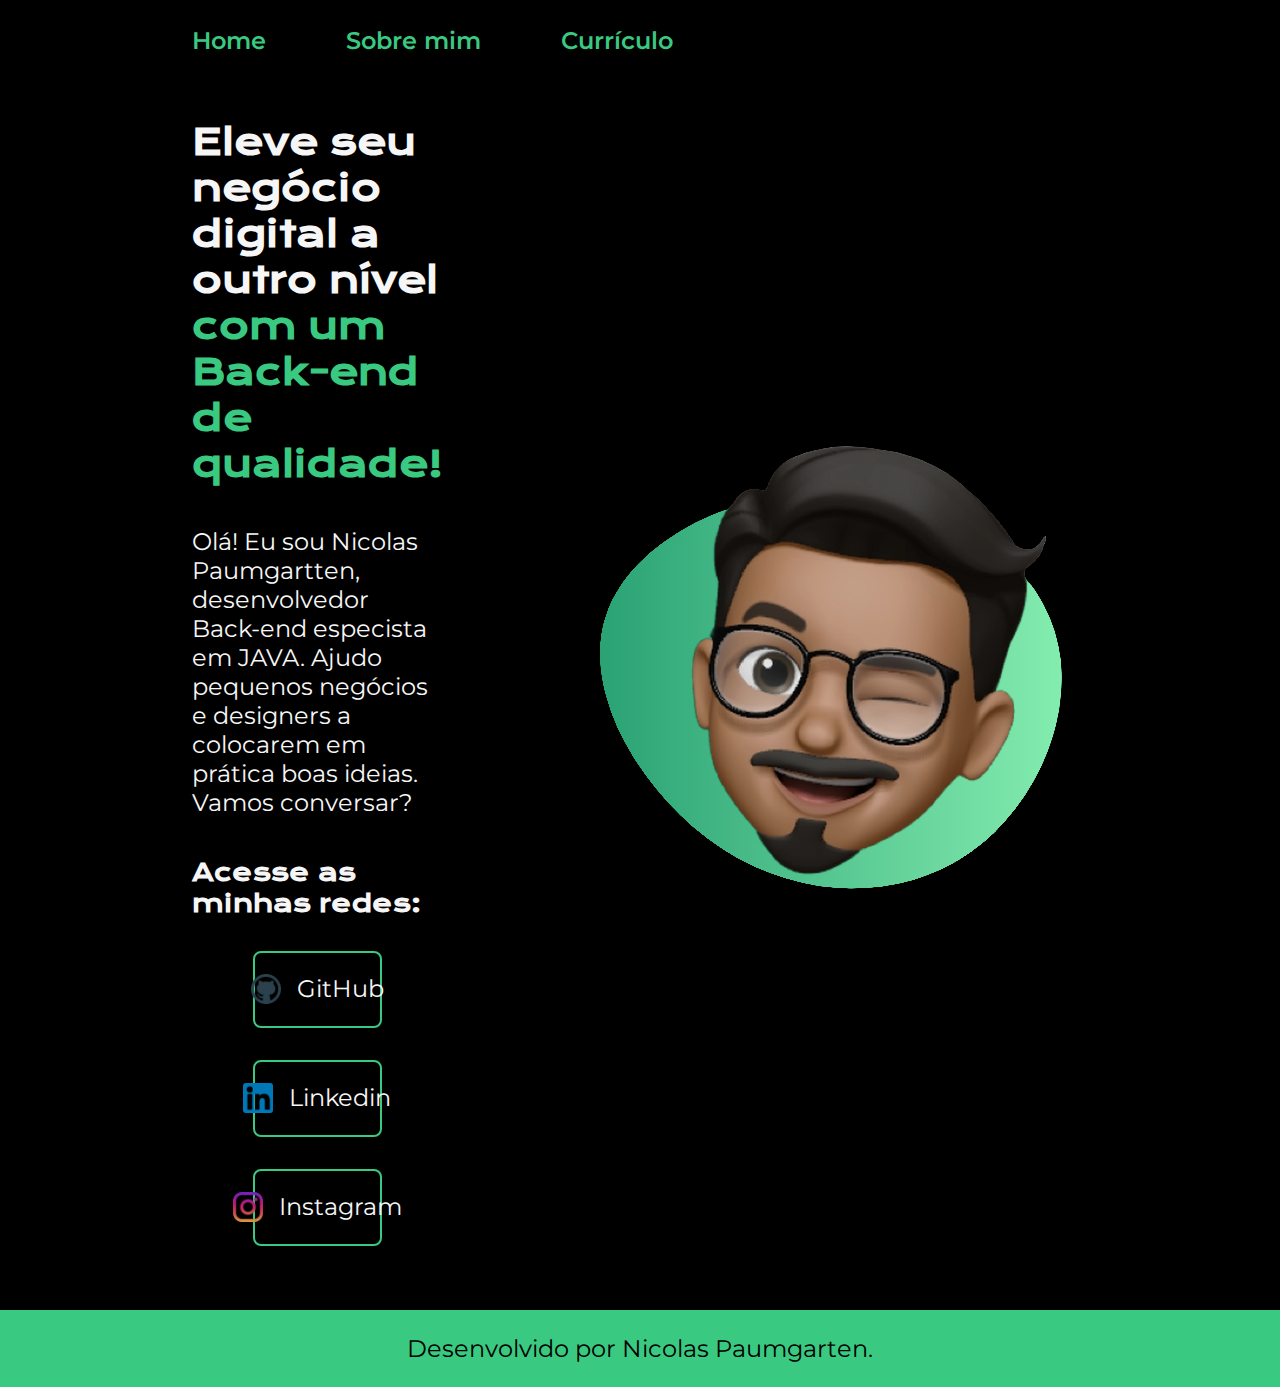
<file: index.html>
<!DOCTYPE html>
<html lang="pt-br">
<head>
    <meta charset="UTF-8"> 
    <meta http-equiv="X-UA-Compatible" content="IE=edge">
    <meta name="viewport" content="width=device-width, initial-scale=1.0">
    <title>Portifolio</title>
    <link rel="stylesheet" href="./style/style.css">
</head>
<body>
    <header class="cabecalho">
        <nav class="cabecalho_menu">
            <a class="cabecalho_menu_link" href="index.html">Home</a>
            <a class="cabecalho_menu_link" href="about.html">Sobre mim</a>
            <a class="cabecalho_menu_link" href="curriculum.html">Currículo</a>
        </nav>
    </header>
    <main class="apresentacao">
        <section class="apresentacao_conteudo">
            <h1 class="apresentacao_conteudotitulo">Eleve seu negócio digital a outro nível 
            <strong class="titulo-destaque">com um Back-end de qualidade!
            </strong></h1>
            <p class="apresentacao_conteudotexto">Olá! Eu sou Nicolas Paumgartten, desenvolvedor
            Back-end especista em JAVA. Ajudo pequenos negócios e designers a 
            colocarem em prática boas ideias. Vamos 
            conversar?</p>
            <div class="apresentacao_links">
                <h2 class="apresentacao_linkstitulo">Acesse as minhas redes:</h2>
                <a class="apresentacao_links_navegacao" href="https://github.com/NicolasPaumgartten">
                    <img class="apresentacao_imagemredesocial" src="./kit-imagem/assets/github.png">
                    GitHub
                </a>
                <a class="apresentacao_links_navegacao" href="https://linkedin.com/in/nicolas-paumgartten/">
                    <img class="apresentacao_imagemredesocial" src="./kit-imagem/assets/linkedin.png">
                    Linkedin
                </a>
                <a class="apresentacao_links_navegacao" href="https://Instagram.com/NicolasPaumgartten">
                    <img class="apresentacao_imagemredesocial" src="./kit-imagem/assets/instagram.png">
                    Instagram
                </a>
            </div>
        </section>
        <img src="./kit-imagem/assets/Imagem.png" alt="Foto de Nicolas Emoji">
    </main>
    <footer class="rodape">
        <p>Desenvolvido por Nicolas Paumgarten.</p>
    </footer>
</body>
</html>
</file>
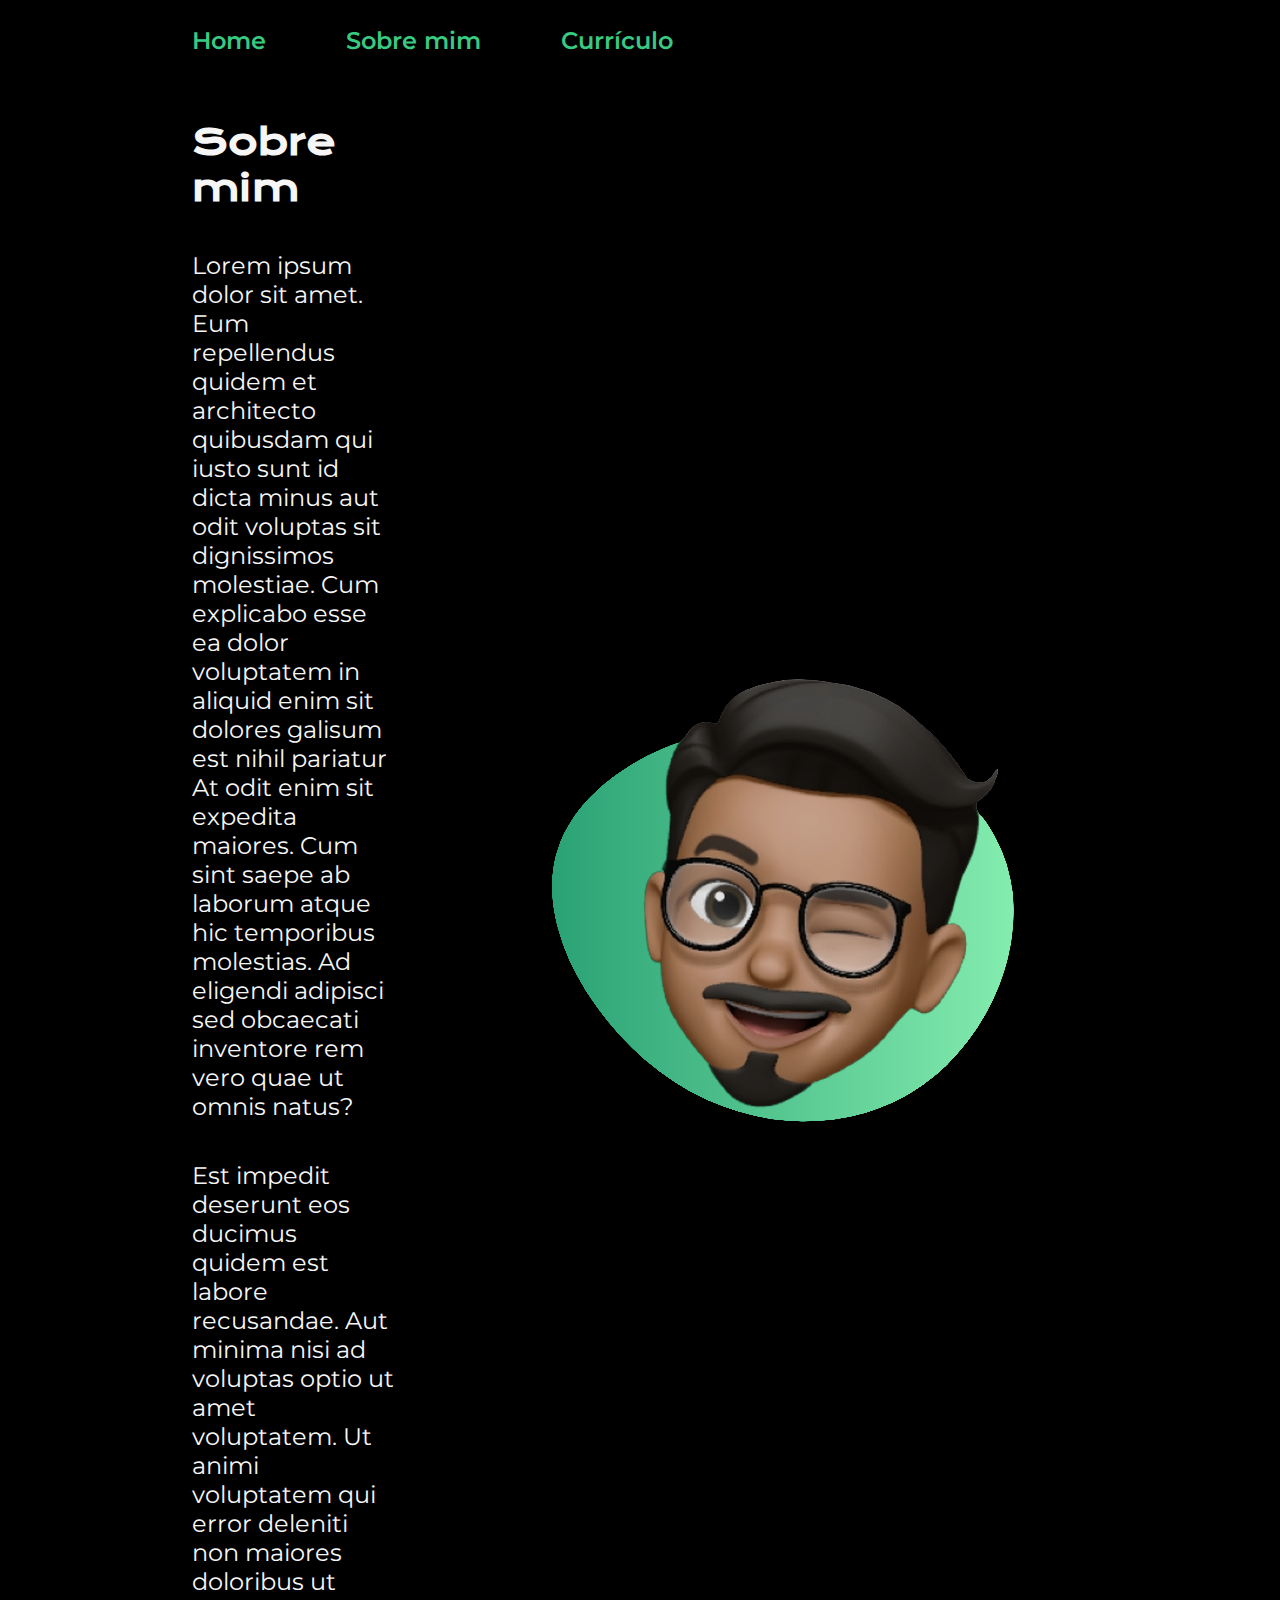
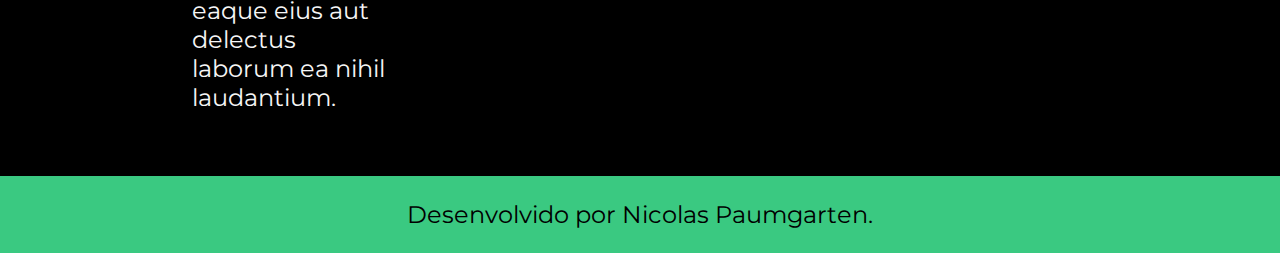
<file: about.html>
<!DOCTYPE html>
<html lang="pt-br">
<head>
    <meta charset="UTF-8"> 
    <meta http-equiv="X-UA-Compatible" content="IE=edge">
    <meta name="viewport" content="width=device-width, initial-scale=1.0">
    <title>Portifolio</title>
    <link rel="stylesheet" href="./style/style.css">
</head>
<body>
    <header class="cabecalho">
        <nav class="cabecalho_menu">
            <a class="cabecalho_menu_link" href="index.html">Home</a>
            <a class="cabecalho_menu_link" href="about.html">Sobre mim</a>
            <a class="cabecalho_menu_link" href="curriculum.html">Currículo</a>
        </nav>
    </header>

    <main class="apresentacao">
        <section class="apresentacao_conteudo">
            <h1 class="apresentacao_conteudotitulo">Sobre mim</h1>
            <p class="apresentacao_conteudotexto">Lorem ipsum dolor sit amet. Eum repellendus quidem et architecto quibusdam qui iusto sunt id dicta minus aut odit voluptas sit dignissimos molestiae. Cum explicabo esse ea dolor voluptatem in aliquid enim sit dolores galisum est nihil pariatur At odit enim sit expedita maiores. Cum sint saepe ab laborum atque hic temporibus molestias. Ad eligendi adipisci sed obcaecati inventore rem vero quae ut omnis natus?</p>
            <p class="apresentacao_conteudotexto">Est impedit deserunt eos ducimus quidem est labore recusandae. Aut minima nisi ad voluptas optio ut amet voluptatem. Ut animi voluptatem qui error deleniti non maiores doloribus ut eaque eius aut delectus laborum ea nihil laudantium.</p>
        </section>
        <img class="apresentacao_imagem" src="./kit-imagem/assets/Imagem.png" alt="Foto de Nicolas Emoji">
    </main>
    <footer class="rodape">
        <p>Desenvolvido por Nicolas Paumgarten.</p>
    </footer>
</body>
</html>
</file>
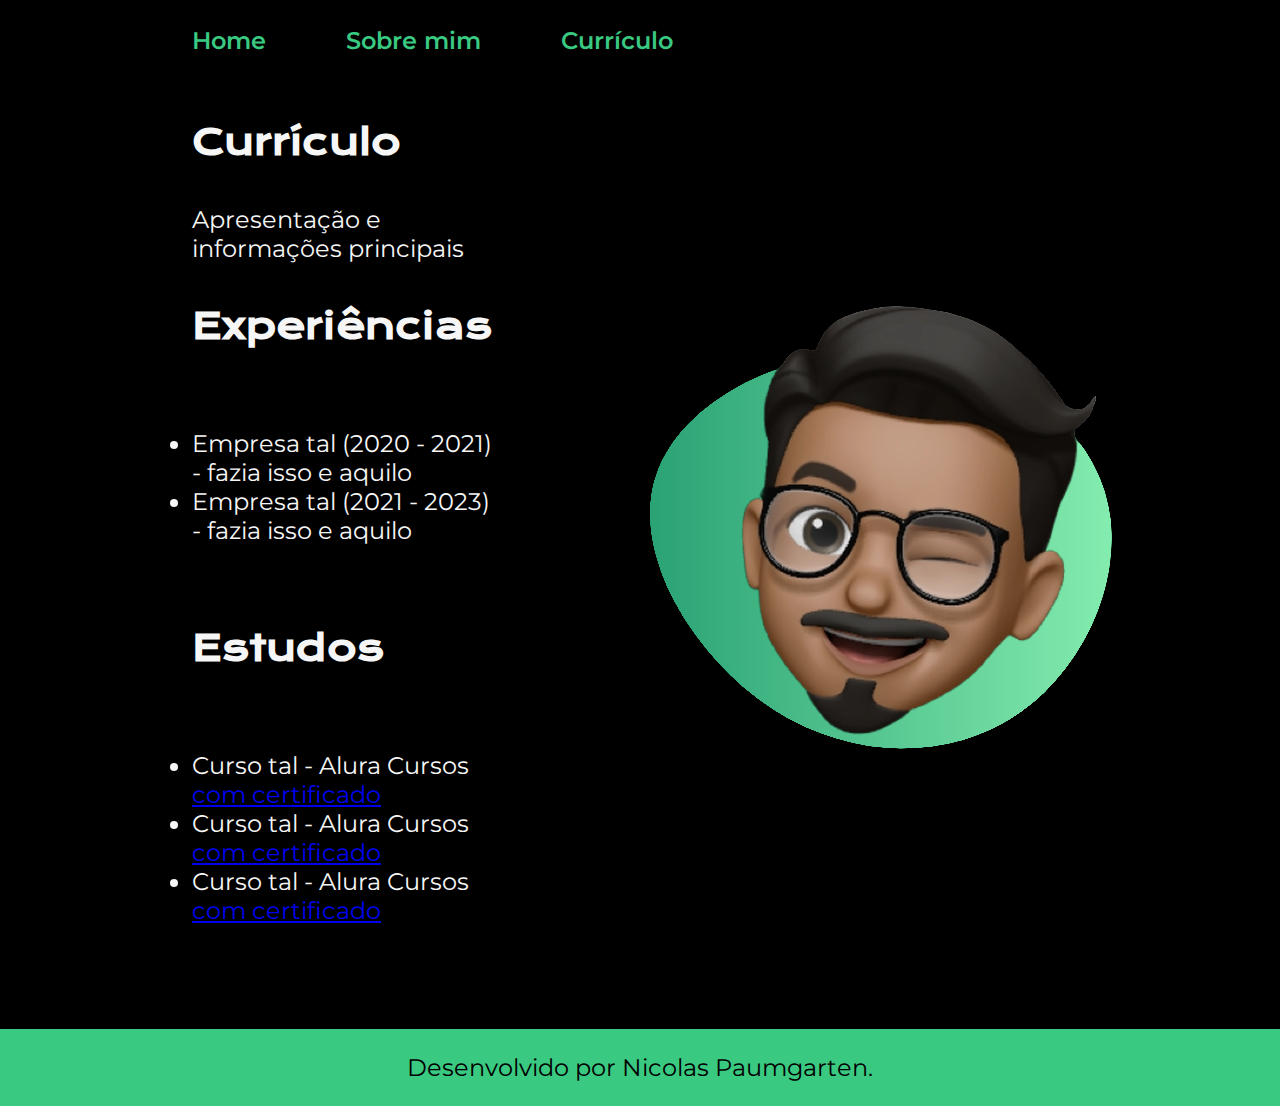
<file: curriculum.html>
<!DOCTYPE html>
<html lang="pt-br">
<head>
    <meta charset="UTF-8"> 
    <meta http-equiv="X-UA-Compatible" content="IE=edge">
    <meta name="viewport" content="width=device-width, initial-scale=1.0">
    <title>Portifolio</title>
    <link rel="stylesheet" href="./style/style.css">
</head>
<body>
    <header class="cabecalho">
        <nav class="cabecalho_menu">
            <a class="cabecalho_menu_link" href="index.html">Home</a>
            <a class="cabecalho_menu_link" href="about.html">Sobre mim</a>
            <a class="cabecalho_menu_link" href="curriculum.html">Currículo</a>
        </nav>
    </header>
    <m>
        
    <main class="apresentacao">
        <section class="apresentacao_conteudo">
            <h1 class="apresentacao_conteudotitulo">Currículo</h1>
            <p class="apresentacao_conteudotexto">
                Apresentação e informações principais
            </p>
            <h2 class="apresentacao_conteudotitulo">Experiências</h2>
            <p class="apresentacao_conteudotexto">
            <ul class="apresentacao_conteudotexto">
                <li> Empresa tal (2020 - 2021) - fazia isso e aquilo </li>
                <li> Empresa tal (2021 - 2023) - fazia isso e aquilo </li>
            </ul>
            </p>
            <h2 class="apresentacao_conteudotitulo">Estudos</h2>
            <p class="apresentacao_conteudotexto">
            <ul class="apresentacao_conteudotexto">
                <li>Curso tal - Alura Cursos <a href="linkdocertificado">com certificado</a> </li>
                <li>Curso tal - Alura Cursos <a href="linkdocertificado">com certificado</a></li>
                <li>Curso tal - Alura Cursos <a href="linkdocertificado">com certificado</a></li>
            </ul>
            </p>    
        </section>
        <img class="apresentacao_imagem" src="./kit-imagem/assets/Imagem.png" alt="Foto de Nicolas Emoji">
    </main> 
    <footer class="rodape">
        <p>Desenvolvido por Nicolas Paumgarten.</p>
    </footer>
</body>
</html>
</file>
<file: style/style.css>
@import url('https://fonts.googleapis.com/css2?family=Krona+One&family=Montserrat:wght@400;600&display=swap');

:root {
    --cor-primaria: #000000;
    --cor-secundaria: #f6f6f6;
    --cor-terciaria: #3ac981;
    --cor-hover: #272727;

    --fonte-primaria: 'Krona One', sans-serif;
    --fonte-secundaria: 'Montserrat', sans-serif;
}

*{
    margin: 0;
    padding: 0;
}
body {
    box-sizing: border-box;
    background-color: var(--cor-primaria);
    color: var(--cor-secundaria);
}

.cabecalho{
    padding: 2% 0 0 15%;
}

.cabecalho_menu{
    display: flex;
    gap: 80px;
}

.cabecalho_menu_link{
    font-family: var(--fonte-secundaria);
    font-size: 1.5rem;
    font-weight: 600;
    color: var(--cor-terciaria);
    text-decoration: none;
}

.apresentacao{
    padding: 5% 15%;
    display :flex;
    align-items:center;
    justify-content: space-between;
    gap: 82px ;
}

.apresentacao_conteudo{
    width: 50%;
    display: flex;
    flex-direction: column;
    gap: 40px;
}

.apresentacao_conteudotitulo{
    font-size: 2.25rem;
    font-family: var(--fonte-primaria);
}

.titulo-destaque{
    color: var(--cor-terciaria);
}

.apresentacao_conteudotexto{
    font-size: 1.5rem;
    font-family: var(--fonte-secundaria);
}

.apresentacao_links{
    display: flex;
    flex-direction: column;
    align-items: center;
    justify-content: space-between;
    gap: 32px;
}

.apresentacao_linkstitulo{
    font-family: var(--fonte-primaria);
    font-weight: 600;
    font-size: 1.5rem;
 }

.apresentacao_links_navegacao{
    display: flex;
    justify-content: center;
    gap: 16px;
    border: 2px solid var(--cor-terciaria);
    width: 50%;
    text-align: center;
    border-radius: 8px;
    font-size: 24px;
    font-weight: 400;
    padding: 21.5px 0;
    text-decoration: none;
    color: #F6F6F6;
    font-family: var(--fonte-secundaria);
}
.apresentacao_links_link:hover{
    background-color: var(--cor-hover);
}   

.apresentacao_imagemredesocial{
    width:30px;
    height:30px;
}

.rodape{
    padding: 24px;
    color: var(--cor-primaria);
    background-color: var(--cor-terciaria);
    text-align: center;
    font-family: var(--fonte-secundaria);
    font-size: 1.5rem;
    font-weight: 400;
}

@media (max-width: 1200px) {
    .cabecalho {
        padding: 10%;
    }
    
    .cabecalho_menu {
        justify-content: center;
    }

    .apresentacao {
        flex-direction: column-reverse;
        padding: 5%;
    }

    .apresentacao_conteudo {
        width: auto;
    }
}
</file>
